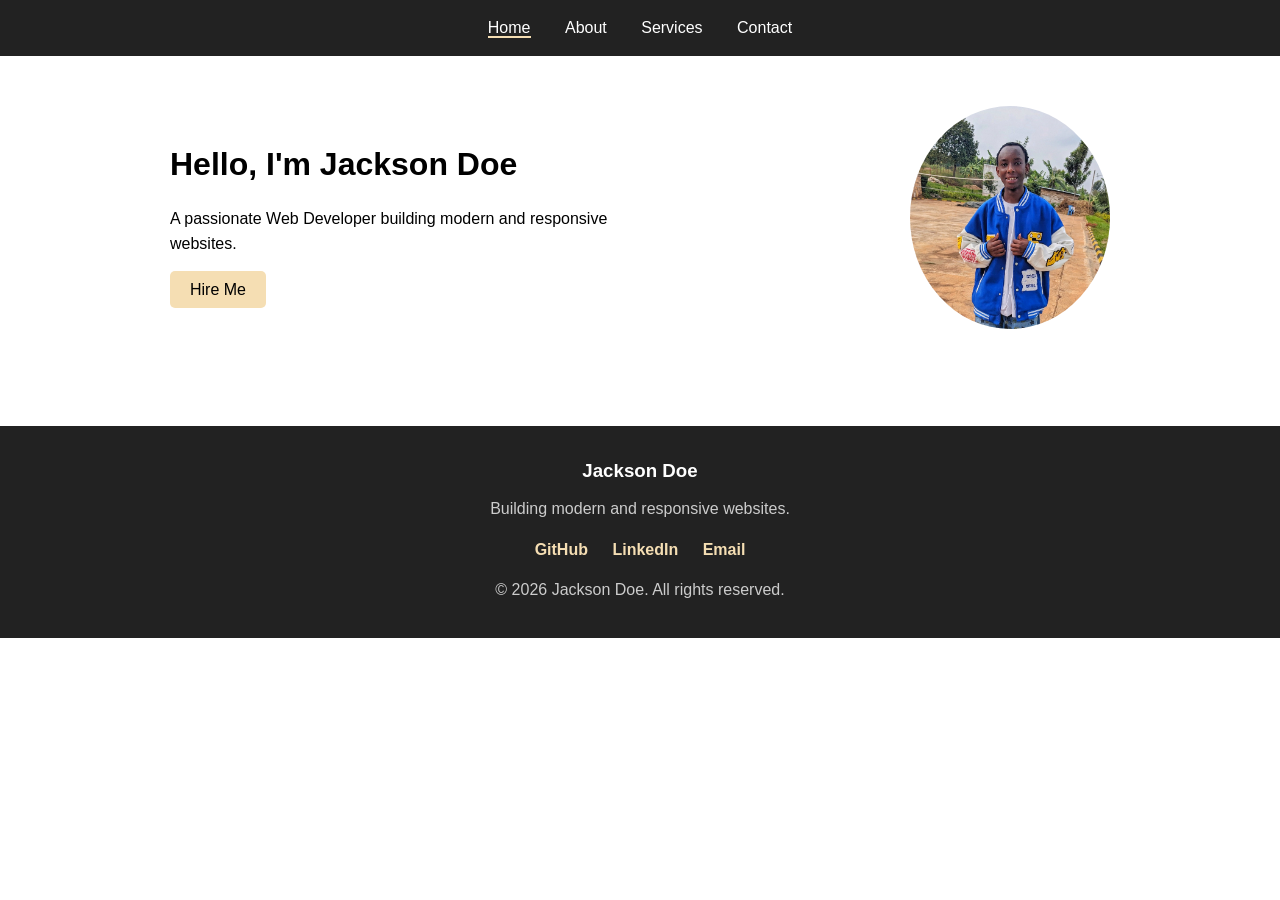
<file: index.html>
<!DOCTYPE html>
<html lang="en">
<head>
    <meta charset="UTF-8">
    <meta name="viewport" content="width=device-width, initial-scale=1.0">
    <title>Home | Portfolio</title>
    <link rel="stylesheet" href="./style/style.css">
</head>
<body>

<nav>
    <a href="index.html" class="active">Home</a>
    <a href="./pages/about.html">About</a>
    <a href="./pages/services.html">Services</a>
    <a href="./pages/contactus.html">Contact</a>
</nav>

<section class="hero">
    <div class="hero-text">
        <h1>Hello, I'm Jackson Doe</h1>
        <p>A passionate Web Developer building modern and responsive websites.</p>
        <a href="./pages/contactus.html" class="btn">Hire Me</a>
    </div>

    <div class="hero-img">
        <img src="./image/pic1.jpg" alt="Profile">
    </div>
</section>

<footer>
    <div class="footer-content">
        <h3>Jackson Doe</h3>
        <p>Building modern and responsive websites.</p>

        <div class="socials">
            <a href="#">GitHub</a>
            <a href="#">LinkedIn</a>
            <a href="#">Email</a>
        </div>

        <p class="copyright">
            © 2026 Jackson Doe. All rights reserved.
        </p>
    </div>
</footer>


</body>
</html>
</file>
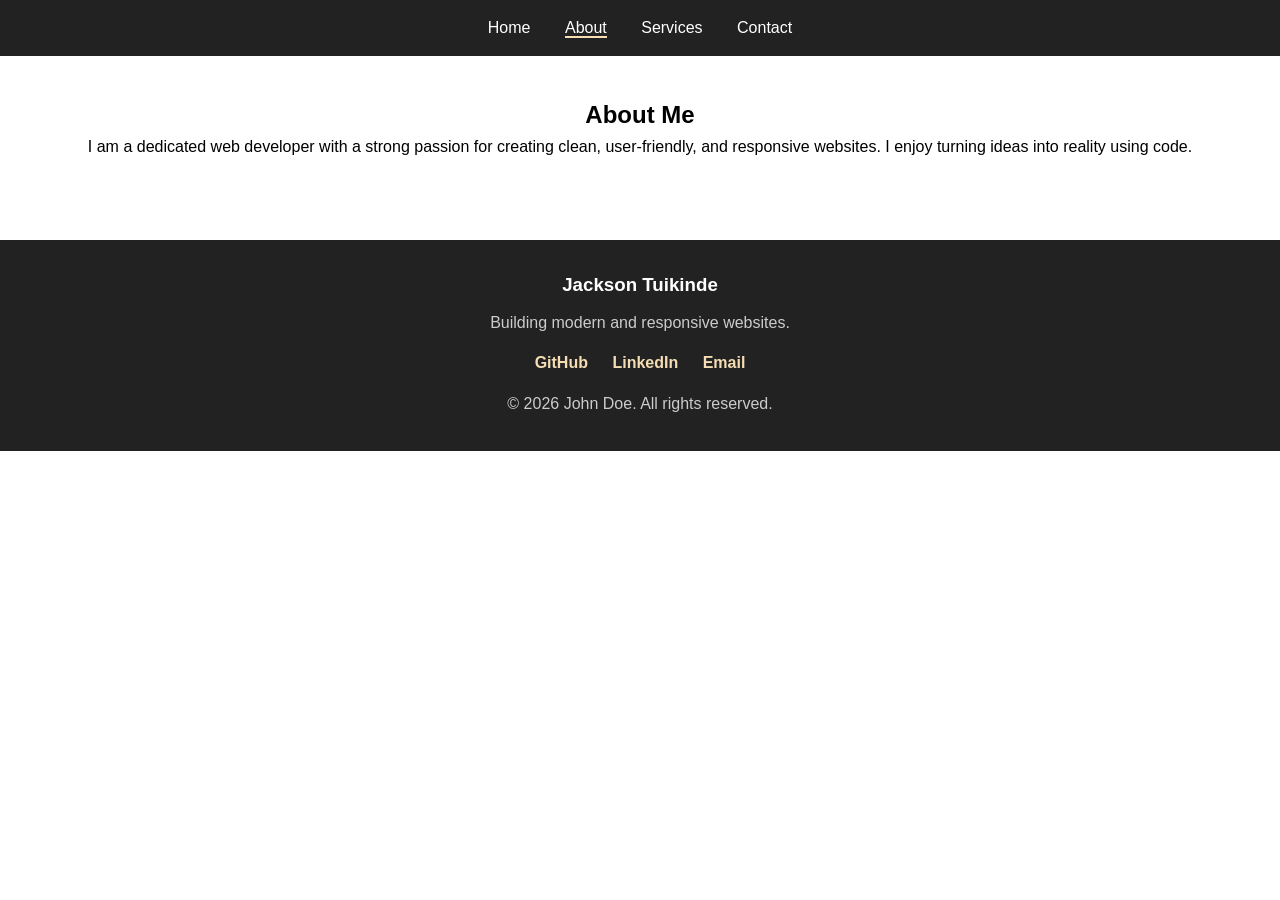
<file: pages/about.html>
<!DOCTYPE html>
<html lang="en">
<head>
    <meta charset="UTF-8">
    <meta name="viewport" content="width=device-width, initial-scale=1.0">
    <title>About</title>
    <link rel="stylesheet" href="../style/style.css">
</head>
<body>

<nav>
    <a href="../index.html">Home</a>
    <a class="active" href="about.html">About</a>
    <a href="services.html">Services</a>
    <a href="contactus.html">Contact</a>
</nav>

<section class="page">
    <h1>About Me</h1>
    <p>
        I am a dedicated web developer with a strong passion for creating
        clean, user-friendly, and responsive websites. I enjoy turning ideas
        into reality using code.
    </p>
</section>

<footer>
    <div class="footer-content">
        <h3>Jackson Tuikinde</h3>
        <p>Building modern and responsive websites.</p>

        <div class="socials">
            <a href="#">GitHub</a>
            <a href="#">LinkedIn</a>
            <a href="#">Email</a>
        </div>

        <p class="copyright">
            © 2026 John Doe. All rights reserved.
        </p>
    </div>
</footer>

</body>
</html>
</file>
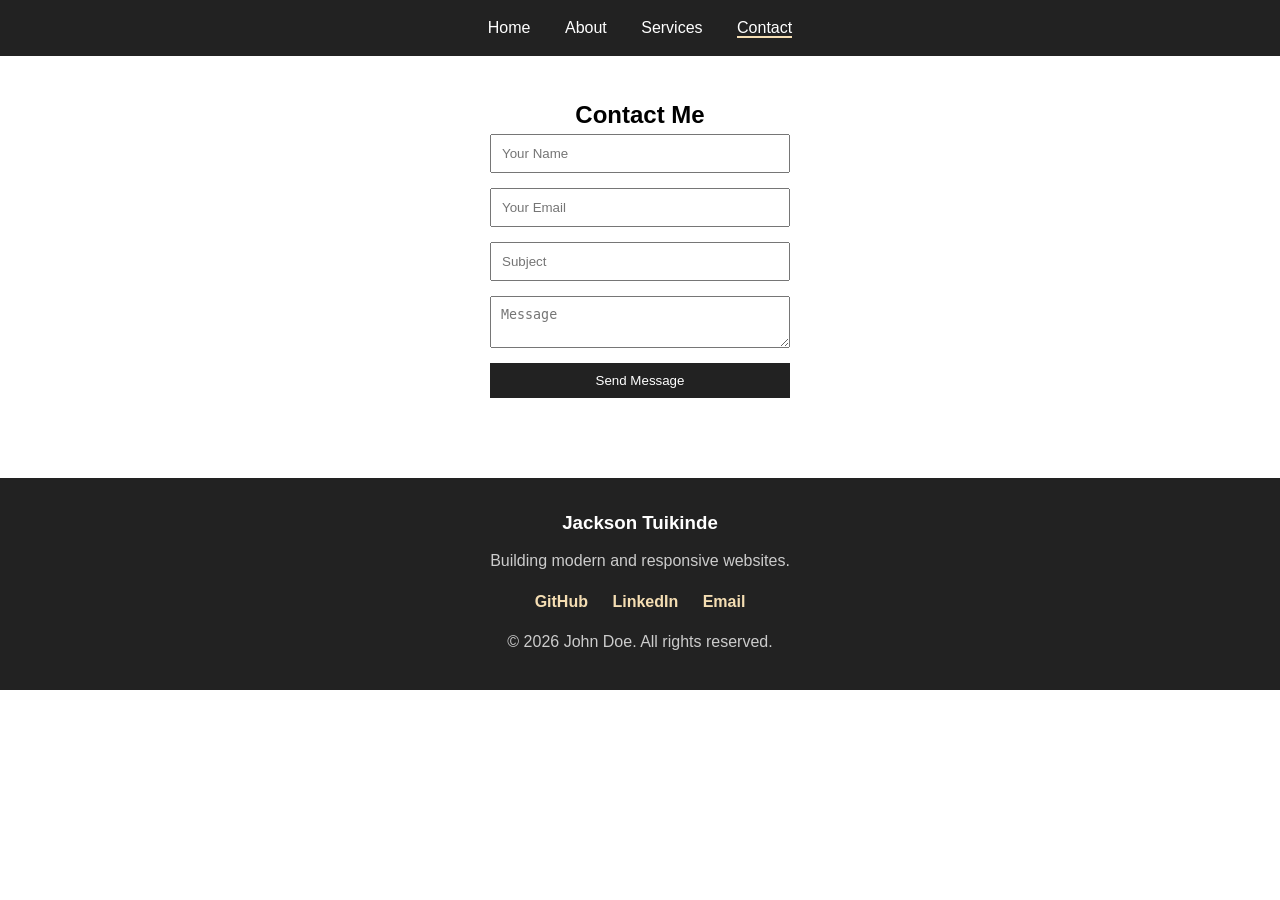
<file: pages/contactus.html>
<!DOCTYPE html>
<html lang="en">
<head>
    <meta charset="UTF-8">
    <meta name="viewport" content="width=device-width, initial-scale=1.0">
    <title>Contact</title>
    <link rel="stylesheet" href="../style/style.css">
</head>
<body>

<nav>
    <a href="../index.html">Home</a>
    <a href="about.html">About</a>
    <a href="services.html">Services</a>
    <a class="active" href="contactus.html">Contact</a>
</nav>

<section class="page">
    <h1>Contact Me</h1>

    <form>
        <input type="text" placeholder="Your Name">
        <input type="email" placeholder="Your Email">
        <input type="text" placeholder="Subject">
        <textarea placeholder="Message"></textarea>
        <button>Send Message</button>
    </form>
</section>

<footer>
    <div class="footer-content">
        <h3>Jackson Tuikinde</h3>
        <p>Building modern and responsive websites.</p>

        <div class="socials">
            <a href="#">GitHub</a>
            <a href="#">LinkedIn</a>
            <a href="#">Email</a>
        </div>

        <p class="copyright">
            © 2026 John Doe. All rights reserved.
        </p>
    </div>
</footer>

</body>
</html>
</file>
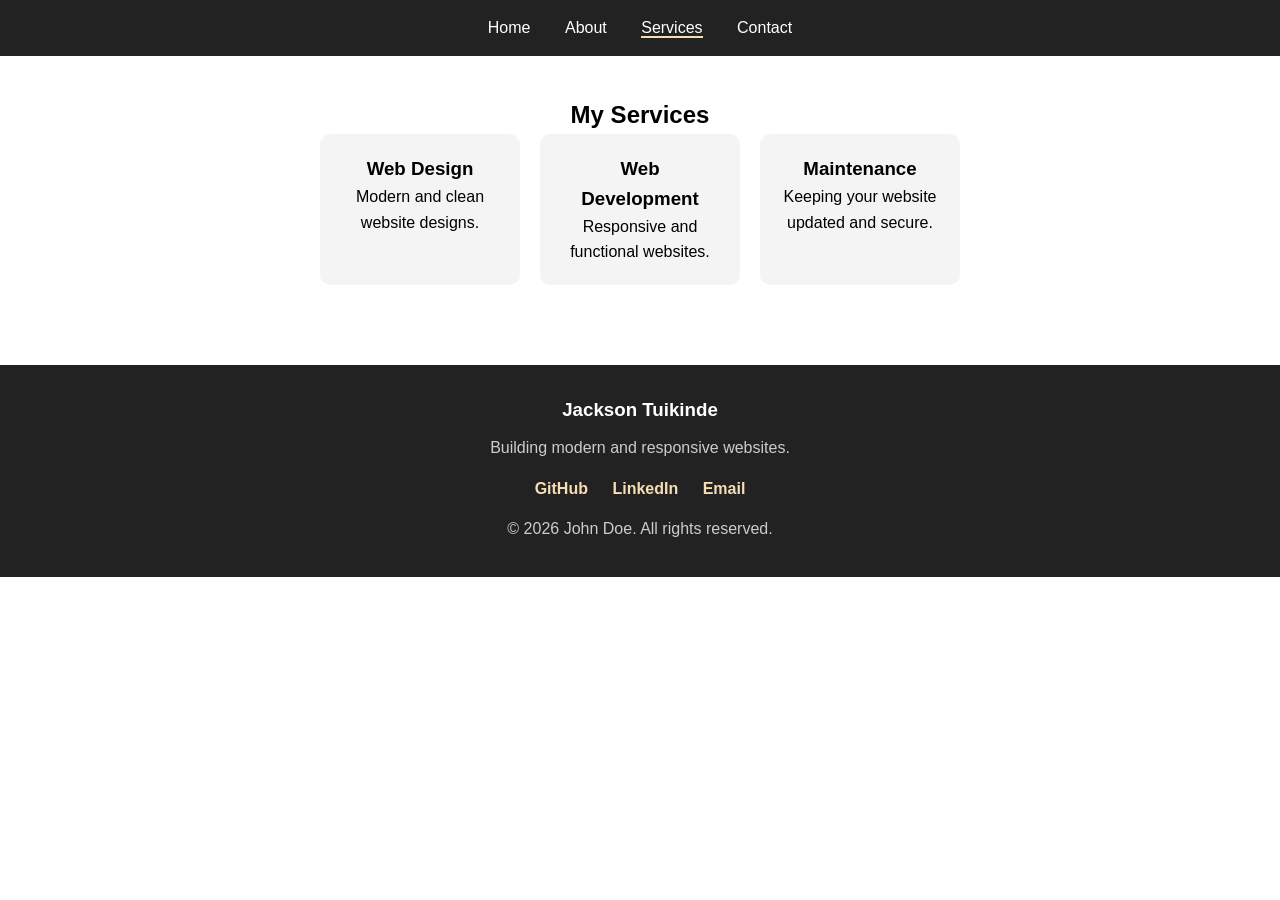
<file: pages/services.html>
<!DOCTYPE html>
<html lang="en">
<head>
    <meta charset="UTF-8">
    <meta name="viewport" content="width=device-width, initial-scale=1.0">
    <title>Services</title>
    <link rel="stylesheet" href="../style/style.css">
</head>
<body>

<nav>
    <a href="../index.html">Home</a>
    <a href="about.html">About</a>
    <a class="active" href="services.html">Services</a>
    <a href="contactus.html">Contact</a>
</nav>

<section class="page">
    <h1>My Services</h1>

    <div class="cards">
        <div class="card">
            <h3>Web Design</h3>
            <p>Modern and clean website designs.</p>
        </div>

        <div class="card">
            <h3>Web Development</h3>
            <p>Responsive and functional websites.</p>
        </div>

        <div class="card">
            <h3>Maintenance</h3>
            <p>Keeping your website updated and secure.</p>
        </div>
    </div>
</section>

<footer>
    <div class="footer-content">
        <h3>Jackson Tuikinde</h3>
        <p>Building modern and responsive websites.</p>

        <div class="socials">
            <a href="#">GitHub</a>
            <a href="#">LinkedIn</a>
            <a href="#">Email</a>
        </div>

        <p class="copyright">
            © 2026 John Doe. All rights reserved.
        </p>
    </div>
</footer>

</body>
</html>
</file>
<file: style/style.css>
* {
    margin: 0;
    padding: 0;
    box-sizing: border-box;
}

body {
    font-family: Arial, sans-serif;
    line-height: 1.6;
}


nav {
    background: #222;
    padding: 15px;
    text-align: center;
}

nav a {
    color: white;
    margin: 0 15px;
    text-decoration: none;
}

nav a.active {
    border-bottom: 2px solid #f5deb3;
}


.hero {
    display: flex;
    justify-content: space-around;
    align-items: center;
    padding: 50px;
    flex-wrap: wrap;
}

.hero-text {
    max-width: 500px;
}

.hero-text h1 {
    font-size: 32px;
    margin-bottom: 15px;
}

.hero-text p {
    margin-bottom: 20px;
}

.hero-img img {
    width: 200px;
    border-radius: 50%;
}


.btn {
    background: #f5deb3;
    padding: 10px 20px;
    text-decoration: none;
    color: black;
    border-radius: 5px;
}


.page {
    text-align: center;
    padding: 40px;
}


.cards {
    display: flex;
    justify-content: center;
    gap: 20px;
    flex-wrap: wrap;
}

.card {
    background: #f4f4f4;
    padding: 20px;
    width: 200px;
    border-radius: 10px;
}


form {
    display: flex;
    flex-direction: column;
    gap: 15px;
    width: 300px;
    margin: auto;
}

form input,
form textarea {
    padding: 10px;
}

form button {
    padding: 10px;
    background: #222;
    color: white;
    border: none;
}


footer {
    background: #222;
    color: white;
    text-align: center;
    padding: 30px 20px;
    margin-top: 40px;
}

.footer-content h3 {
    margin-bottom: 10px;
}

.footer-content p {
    margin: 5px 0;
    color: #ccc;
}


.socials {
    margin: 15px 0;
}

.socials a {
    color: #f5deb3;
    margin: 0 10px;
    text-decoration: none;
    font-weight: bold;
}

.socials a:hover {
    text-decoration: underline;
}


copyright {
    font-size: 14px;
    color: #aaa;
}
</file>
